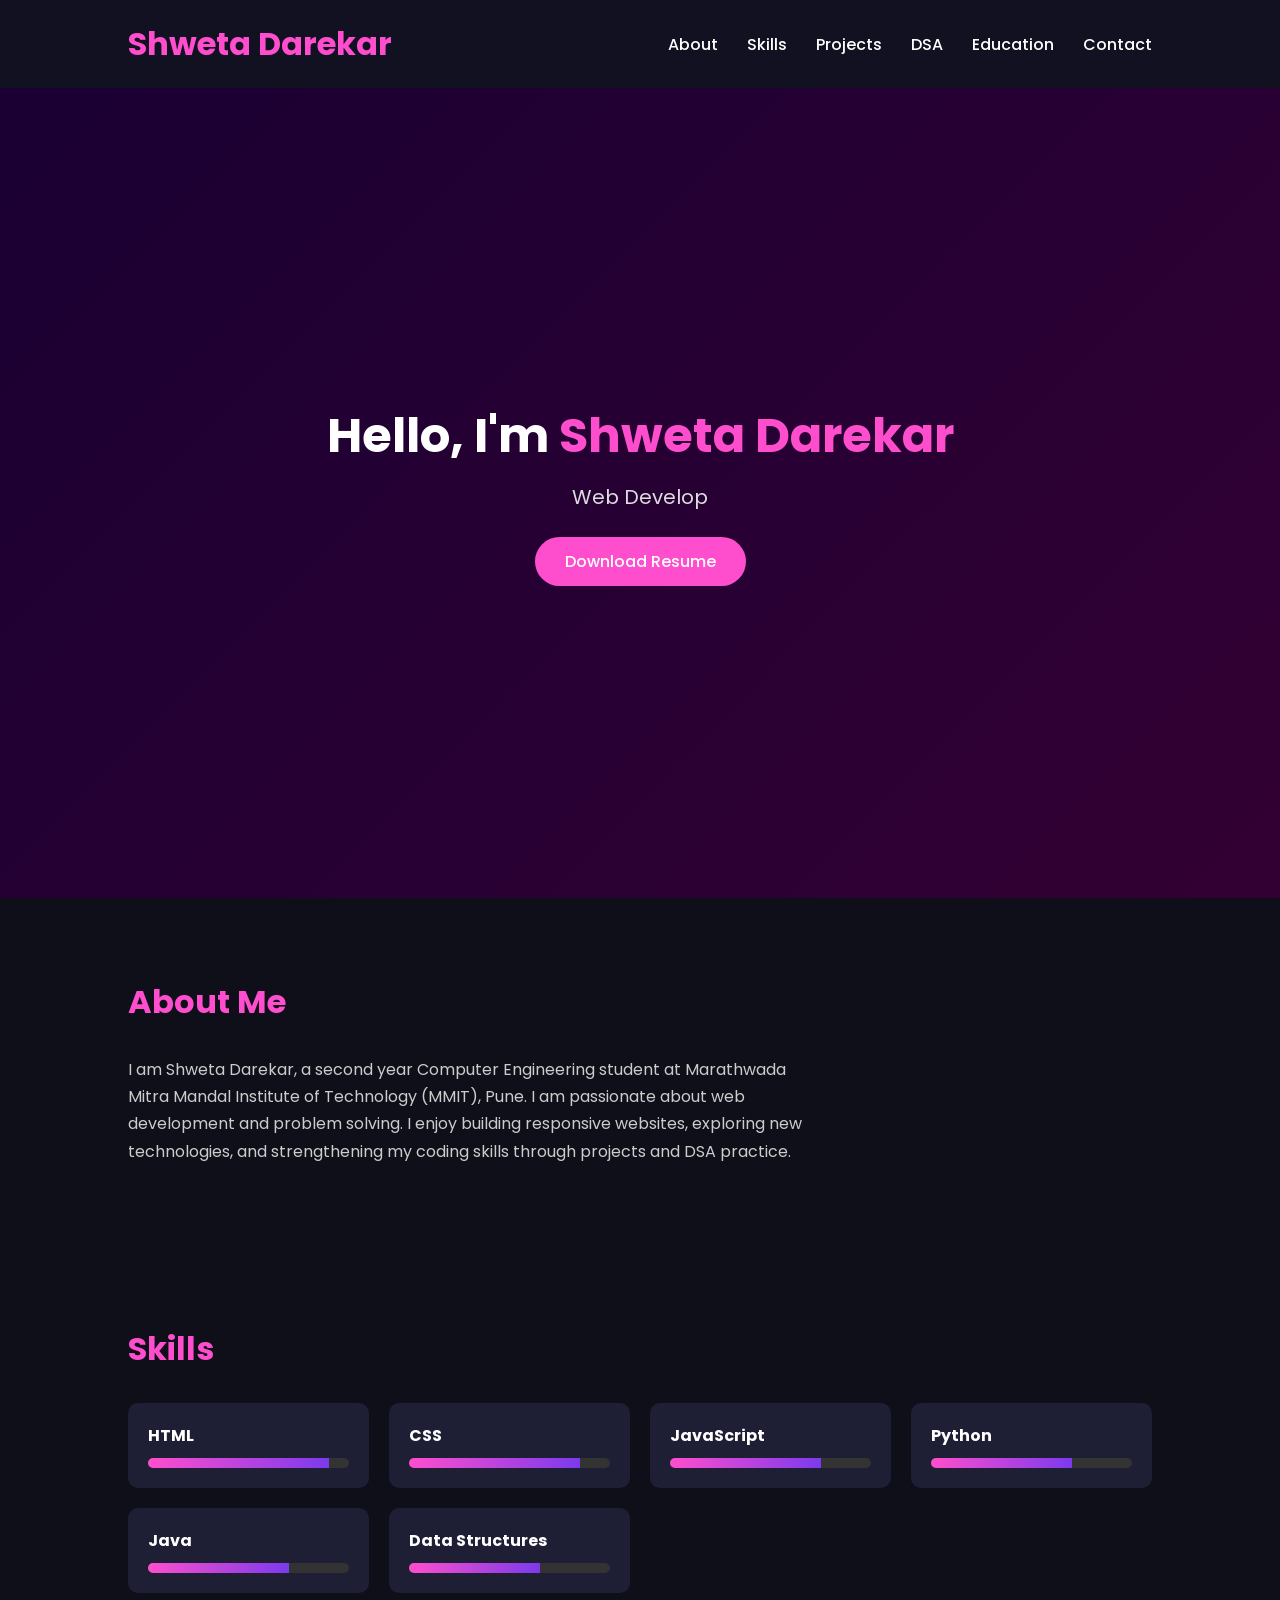
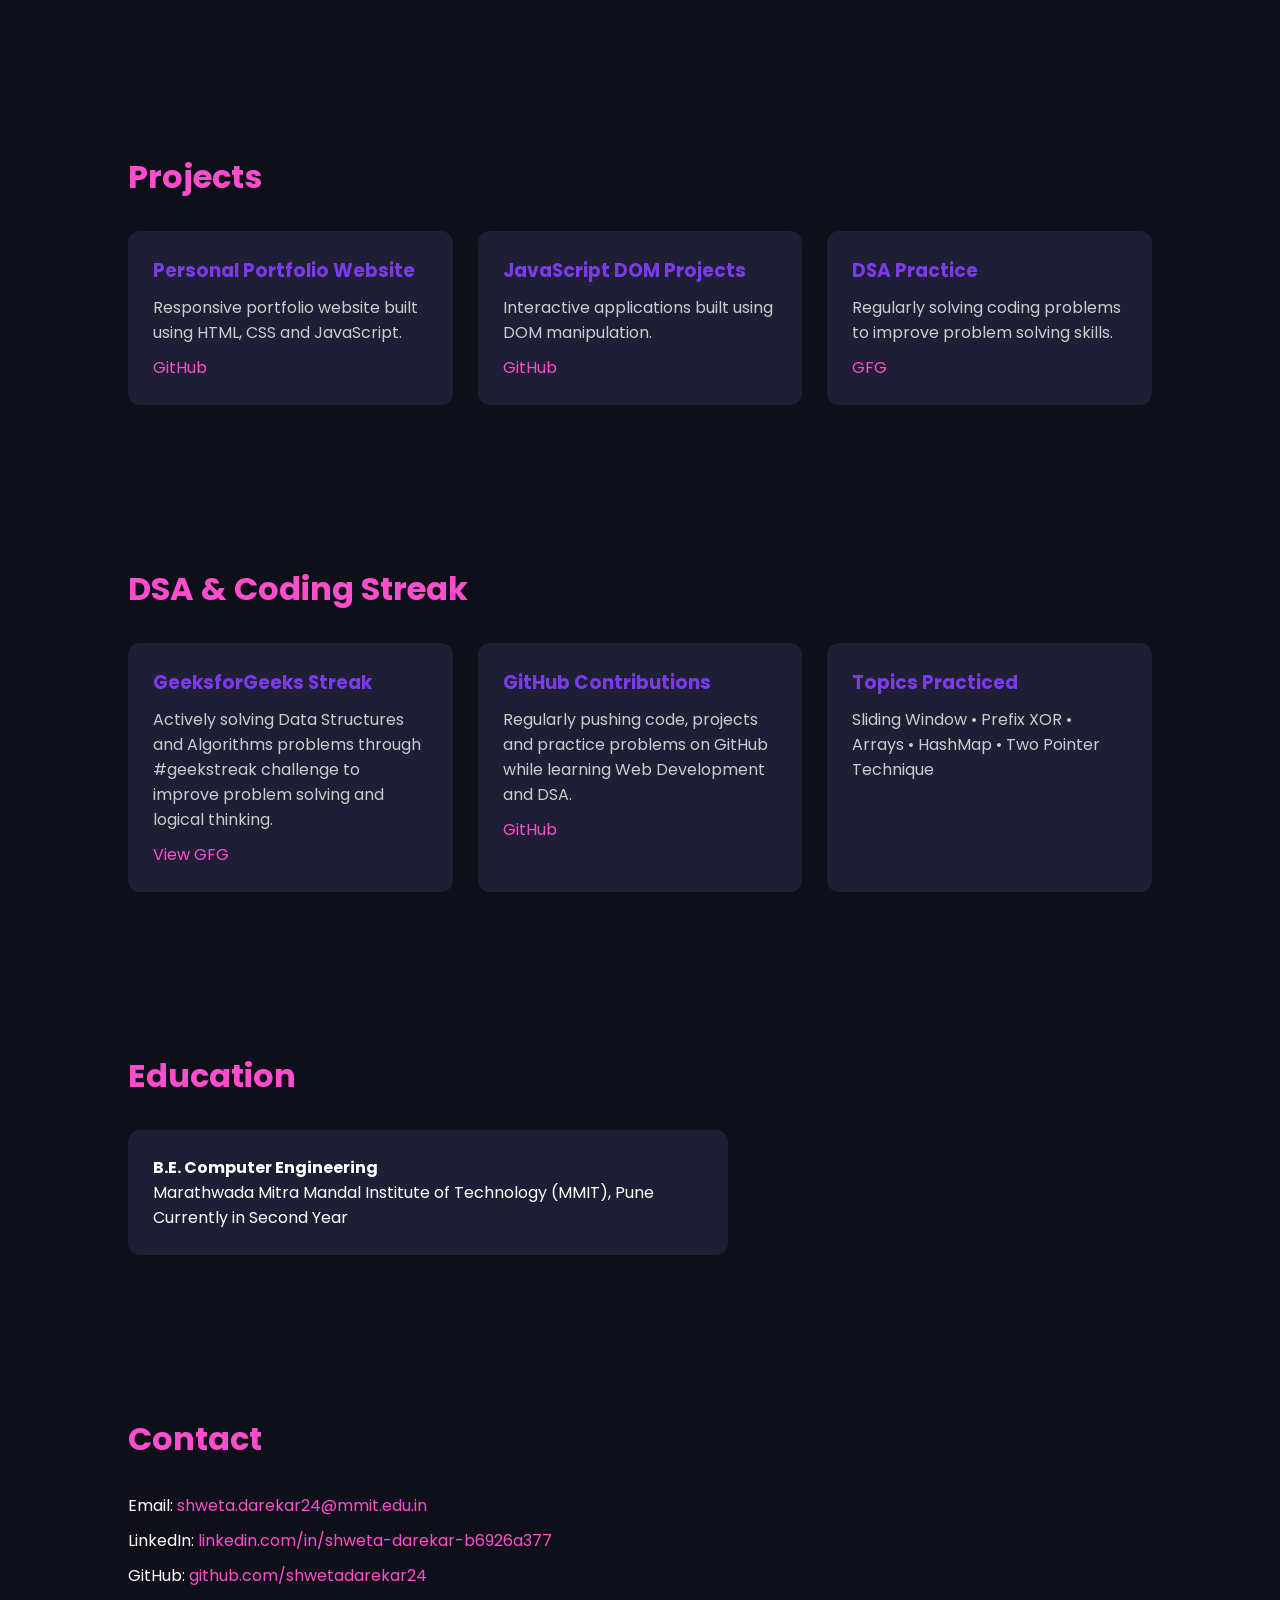
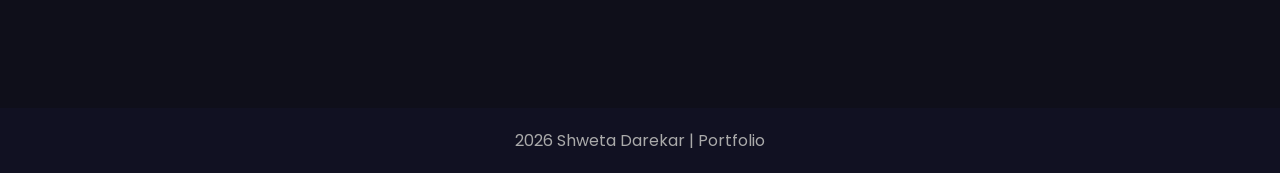
<file: INDEX.HTML>
<!DOCTYPE html>
<html lang="en">
<head>
<meta charset="UTF-8">
<meta name="viewport" content="width=device-width, initial-scale=1.0">
<title>Shweta Darekar | Portfolio</title>
<link href="https://fonts.googleapis.com/css2?family=Poppins:wght@300;400;500;600&display=swap" rel="stylesheet">
<style>
*{
margin:0;
padding:0;
box-sizing:border-box;
font-family:'Poppins',sans-serif;
scroll-behavior:smooth;
}
body{
background:#0f0f1a;
color:white;
}
/* NAVBAR */
header{
background:#111122;
padding:20px 10%;
display:flex;
justify-content:space-between;
align-items:center;
position:sticky;
top:0;
z-index:1000;
}
header h1{
color:#ff4ecd;
}
nav a{
color:white;
text-decoration:none;
margin-left:25px;
transition:0.3s;
font-weight:500;
}
nav a:hover{
color:#ff4ecd;
}
/* HERO */
.hero{
height:90vh;
display:flex;
flex-direction:column;
justify-content:center;
align-items:center;
text-align:center;
background:linear-gradient(135deg,#1a0033,#330033);
}
.hero h2{
font-size:48px;
}
.hero span{
color:#ff4ecd;
}
.hero p{
margin-top:10px;
font-size:20px;
color:#ddd;
min-height:25px;
}
.btn{
margin-top:25px;
background:#ff4ecd;
color:white;
padding:12px 30px;
border-radius:30px;
text-decoration:none;
font-weight:500;
transition:0.3s;
}
.btn:hover{
transform:scale(1.1);
background:#7c3aed;
}
/* SECTIONS */
section{
padding:80px 10%;
}
.section-title{
font-size:32px;
margin-bottom:30px;
color:#ff4ecd;
}
/* ABOUT */
.about p{
max-width:700px;
line-height:1.7;
color:#ccc;
}
/* SKILLS */
.skills{
display:grid;
grid-template-columns:repeat(auto-fit,minmax(220px,1fr));
gap:20px;
}
.skill{
background:#1e1e35;
padding:20px;
border-radius:10px;
}
.skill h4{
margin-bottom:10px;
}
.progress{
background:#333;
border-radius:10px;
overflow:hidden;
}
.progress div{
height:10px;
background:linear-gradient(90deg,#ff4ecd,#7c3aed);
}
/* PROJECTS */
.projects{
display:grid;
grid-template-columns:repeat(auto-fit,minmax(280px,1fr));
gap:25px;
}
.project{
background:#1e1e35;
padding:25px;
border-radius:12px;
transition:0.3s;
}
.project:hover{
transform:translateY(-10px);
box-shadow:0 10px 25px rgba(0,0,0,0.5);
}
.project h3{
color:#7c3aed;
margin-bottom:10px;
}
.project p{
color:#ccc;
}
.project a{
display:inline-block;
margin-top:10px;
margin-right:10px;
text-decoration:none;
color:#ff4ecd;
}
/* EDUCATION */
.education{
background:#1e1e35;
padding:25px;
border-radius:12px;
max-width:600px;
}
/* CONTACT */
.contact p{
margin-top:10px;
}
.contact a{
color:#ff4ecd;
text-decoration:none;
}
.contact a:hover{
text-decoration:underline;
}
/* FOOTER */
footer{
text-align:center;
padding:20px;
background:#111122;
margin-top:40px;
color:#aaa;
}
</style>
</head>
<body>
<header>
<h1>Shweta Darekar</h1>
<nav>
<a href="#about">About</a>
<a href="#skills">Skills</a>
<a href="#projects">Projects</a>
<a href="#dsa">DSA</a>
<a href="#education">Education</a>
<a href="#contact">Contact</a>
</nav>
</header>
<section class="hero">
<h2>Hello, I'm <span>Shweta Darekar</span></h2>
<p id="typing"></p>
<a href="#" class="btn">Download Resume</a>
</section>
<section id="about" class="about">
<h2 class="section-title">About Me</h2>
<p>
I am Shweta Darekar, a second year Computer Engineering student at
Marathwada Mitra Mandal Institute of Technology (MMIT), Pune.
I am passionate about web development and problem solving.
I enjoy building responsive websites, exploring new technologies,
and strengthening my coding skills through projects and DSA practice.
</p>
</section>
<section id="skills">
<h2 class="section-title">Skills</h2>
<div class="skills">
<div class="skill">
<h4>HTML</h4>
<div class="progress"><div style="width:90%"></div></div>
</div>
<div class="skill">
<h4>CSS</h4>
<div class="progress"><div style="width:85%"></div></div>
</div>
<div class="skill">
<h4>JavaScript</h4>
<div class="progress"><div style="width:75%"></div></div>
</div>
<div class="skill">
<h4>Python</h4>
<div class="progress"><div style="width:70%"></div></div>
</div>
<div class="skill">
<h4>Java</h4>
<div class="progress"><div style="width:70%"></div></div>
</div>
<div class="skill">
<h4>Data Structures</h4>
<div class="progress"><div style="width:65%"></div></div>
</div>
</div>
</section>
<section id="projects">
<h2 class="section-title">Projects</h2>
<div class="projects">
<div class="project">
<h3>Personal Portfolio Website</h3>
<p>Responsive portfolio website built using HTML, CSS and JavaScript.</p>
<a href="https://github.com/shwetadarekar24" target="_blank">GitHub</a>
</div>
<div class="project">
<h3>JavaScript DOM Projects</h3>
<p>Interactive applications built using DOM manipulation.</p>
<a href="https://github.com/shwetadarekar24" target="_blank">GitHub</a>
</div>
<div class="project">
<h3>DSA Practice</h3>
<p>Regularly solving coding problems to improve problem solving skills.</p>
<a href="https://www.geeksforgeeks.org/" target="_blank">GFG</a>
</div>
</div>
</section>
<section id="dsa">
<h2 class="section-title">DSA & Coding Streak</h2>
<div class="projects">
<div class="project">
<h3>GeeksforGeeks Streak</h3>
<p>
Actively solving Data Structures and Algorithms problems through
#geekstreak challenge to improve problem solving and logical thinking.
</p>
<a href="https://www.geeksforgeeks.org/" target="_blank">View GFG</a>
</div>
<div class="project">
<h3>GitHub Contributions</h3>
<p>
Regularly pushing code, projects and practice problems on GitHub
while learning Web Development and DSA.
</p>
<a href="https://github.com/shwetadarekar24" target="_blank">GitHub</a>
</div>
<div class="project">
<h3>Topics Practiced</h3>
<p>
Sliding Window • Prefix XOR • Arrays • HashMap • Two Pointer Technique
</p>
</div>
</div>
</section>
<section id="education">
<h2 class="section-title">Education</h2>
<div class="education">
<p><strong>B.E. Computer Engineering</strong></p>
<p>Marathwada Mitra Mandal Institute of Technology (MMIT), Pune</p>
<p>Currently in Second Year</p>
</div>
</section>
<section id="contact" class="contact">
<h2 class="section-title">Contact</h2>
<p>Email:
<a href="mailto:shweta.darekar24@mmit.edu.in">
shweta.darekar24@mmit.edu.in
</a>
</p>
<p>LinkedIn:
<a href="https://linkedin.com/in/shweta-darekar-b6926a377" target="_blank">
linkedin.com/in/shweta-darekar-b6926a377
</a>
</p>
<p>GitHub:
<a href="https://github.com/shwetadarekar24" target="_blank">
github.com/shwetadarekar24
</a>
</p>
</section>
<footer>
<p> 2026 Shweta Darekar | Portfolio</p>
</footer>
<script>
const words=["Web Developer","Problem Solver","Computer Engineering Student"];
let i=0;
let j=0;
let currentWord="";
let isDeleting=false;
function type(){
currentWord=words[i];
if(isDeleting){
j--;
}else{
j++;
}
document.getElementById("typing").textContent=currentWord.substring(0,j);
if(!isDeleting && j===currentWord.length){
isDeleting=true;
setTimeout(type,1000);
return;
}
if(isDeleting && j===0){
isDeleting=false;
i++;
if(i===words.length){
i=0;
}
}
setTimeout(type,120);
}
type();
</script>
</body>
</html>
</file>
